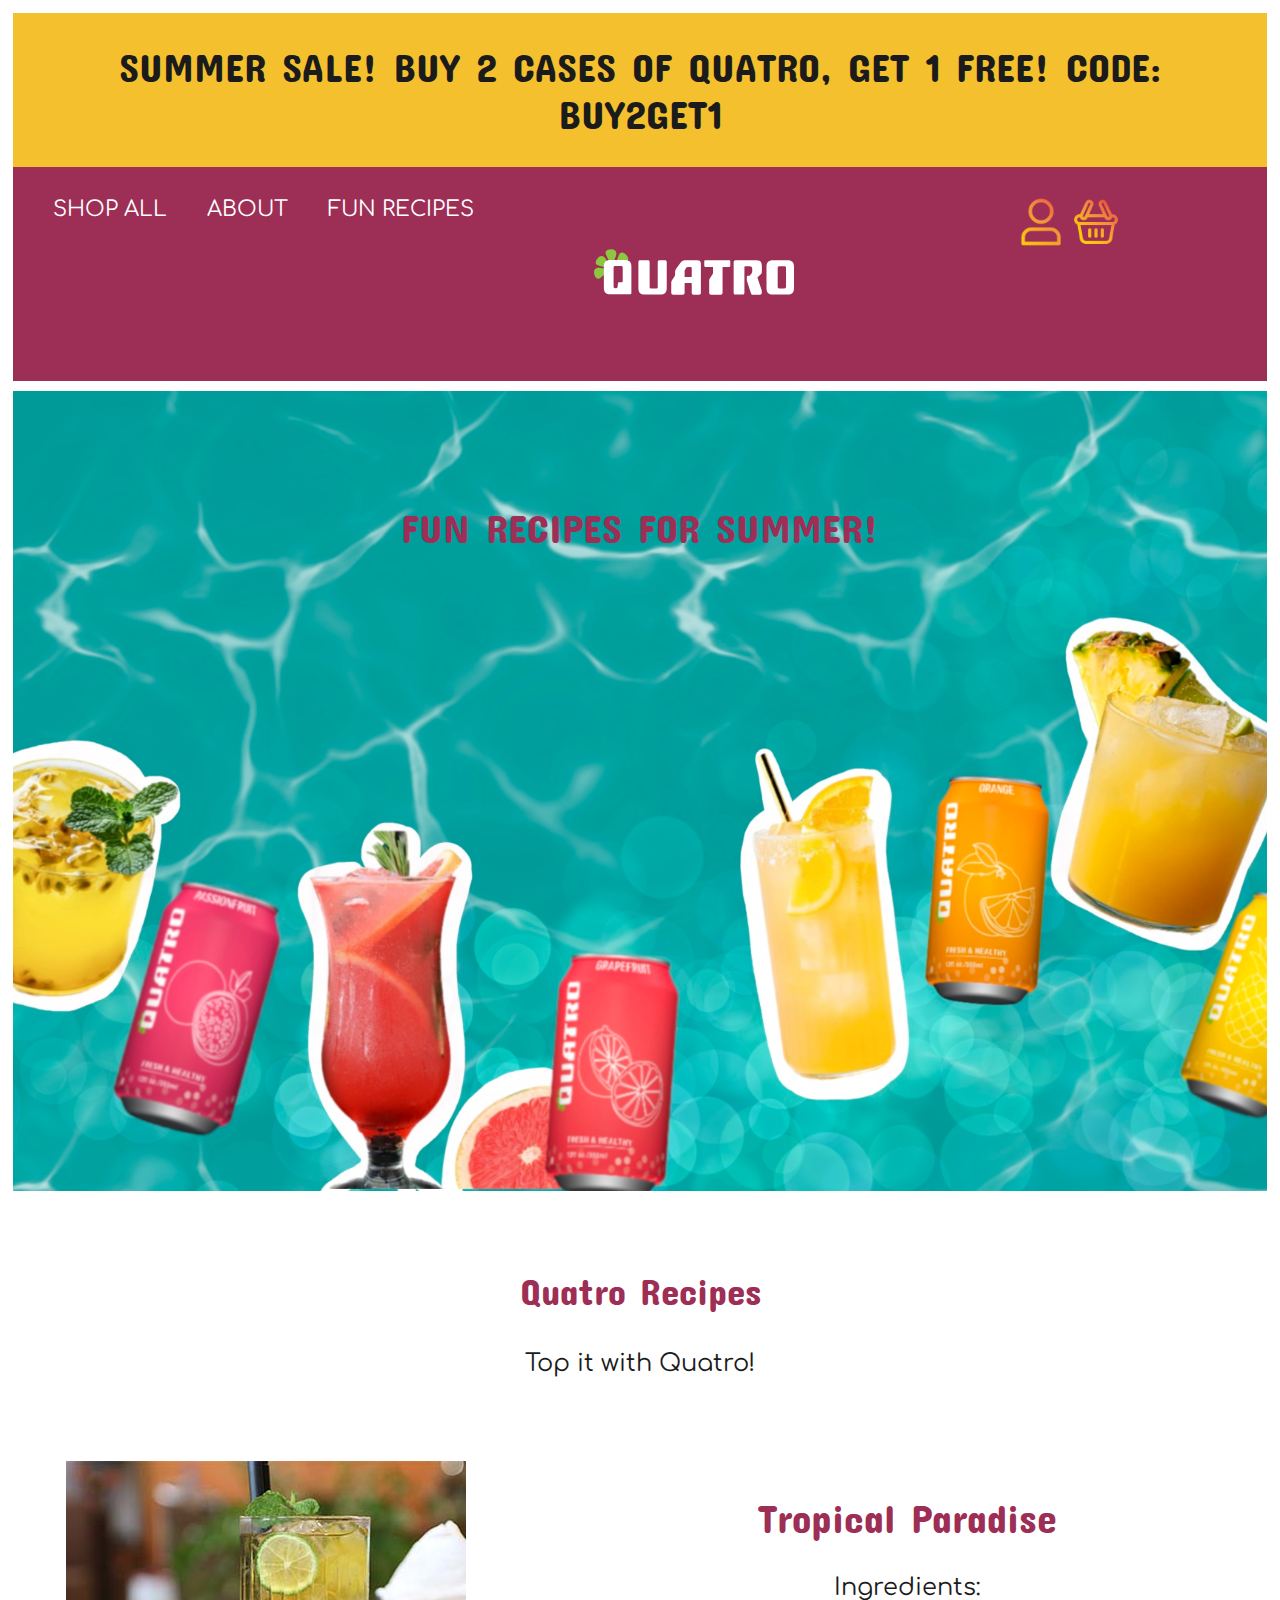
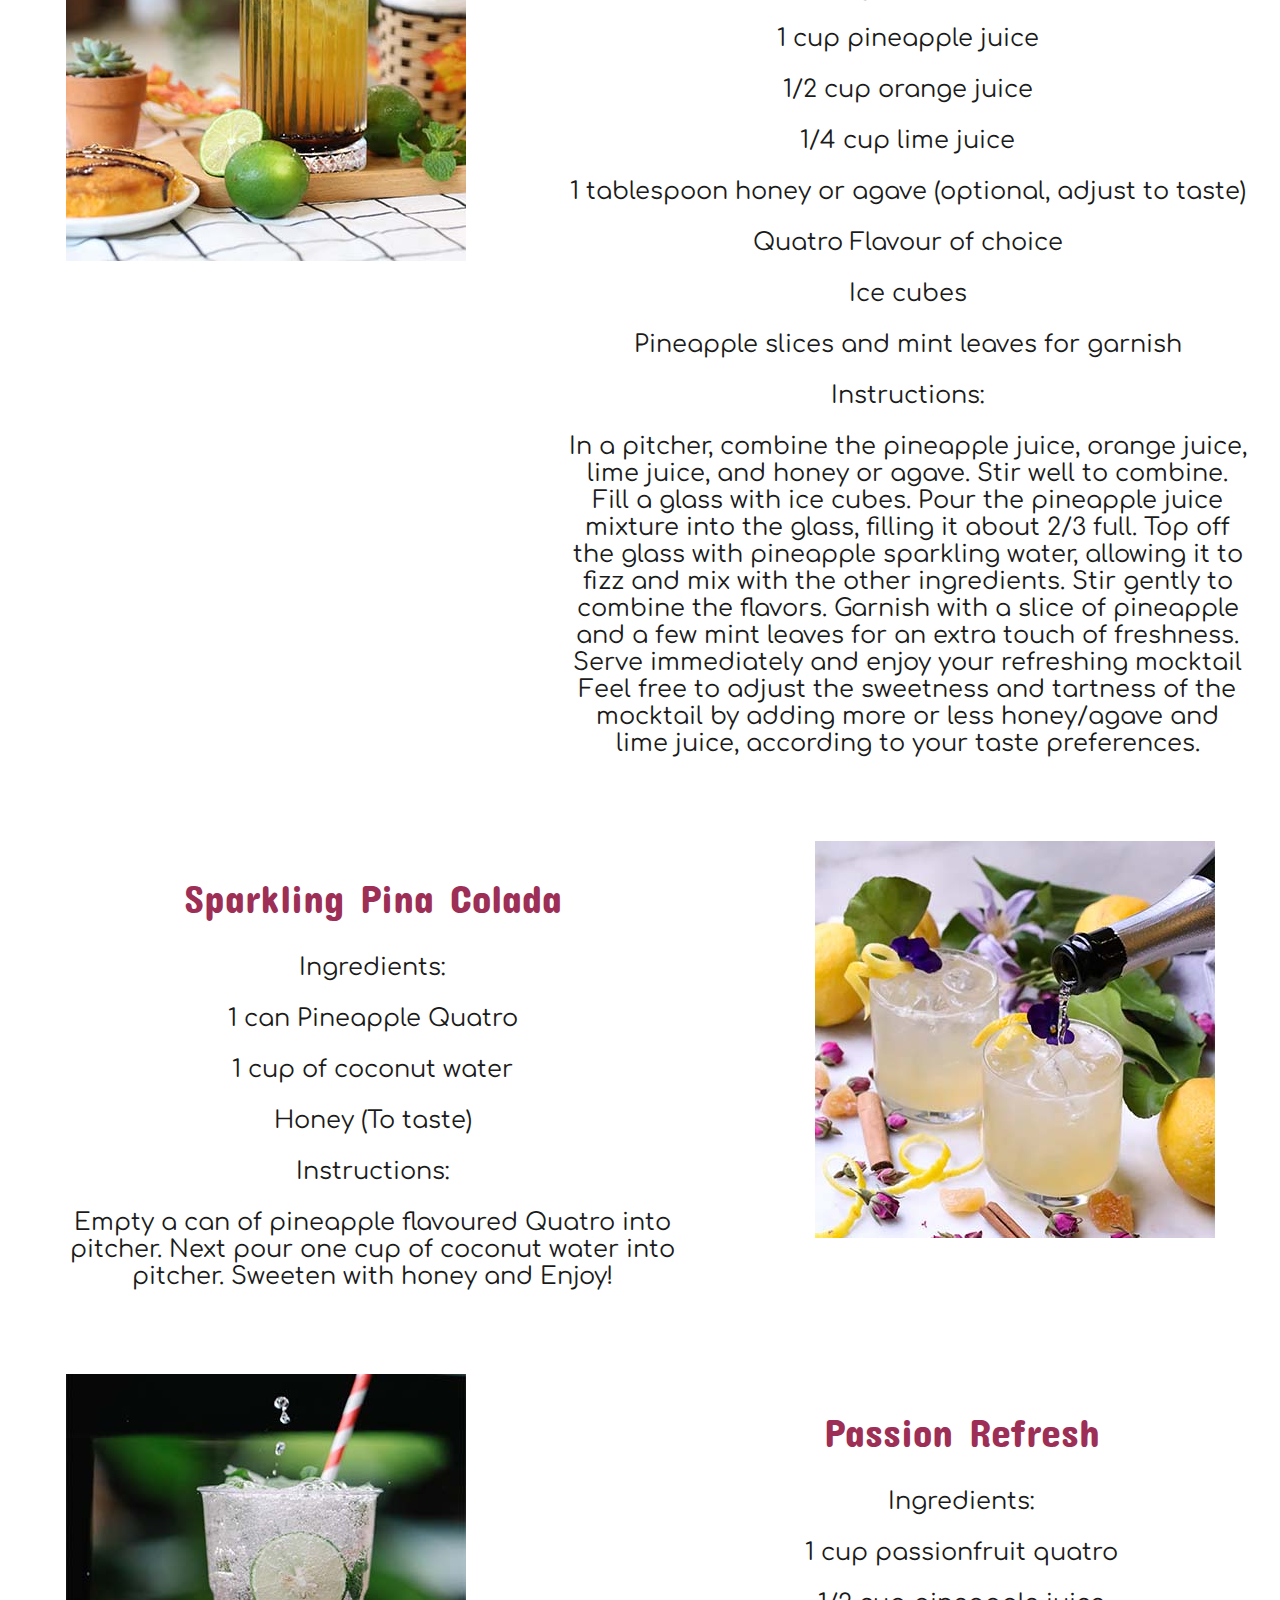
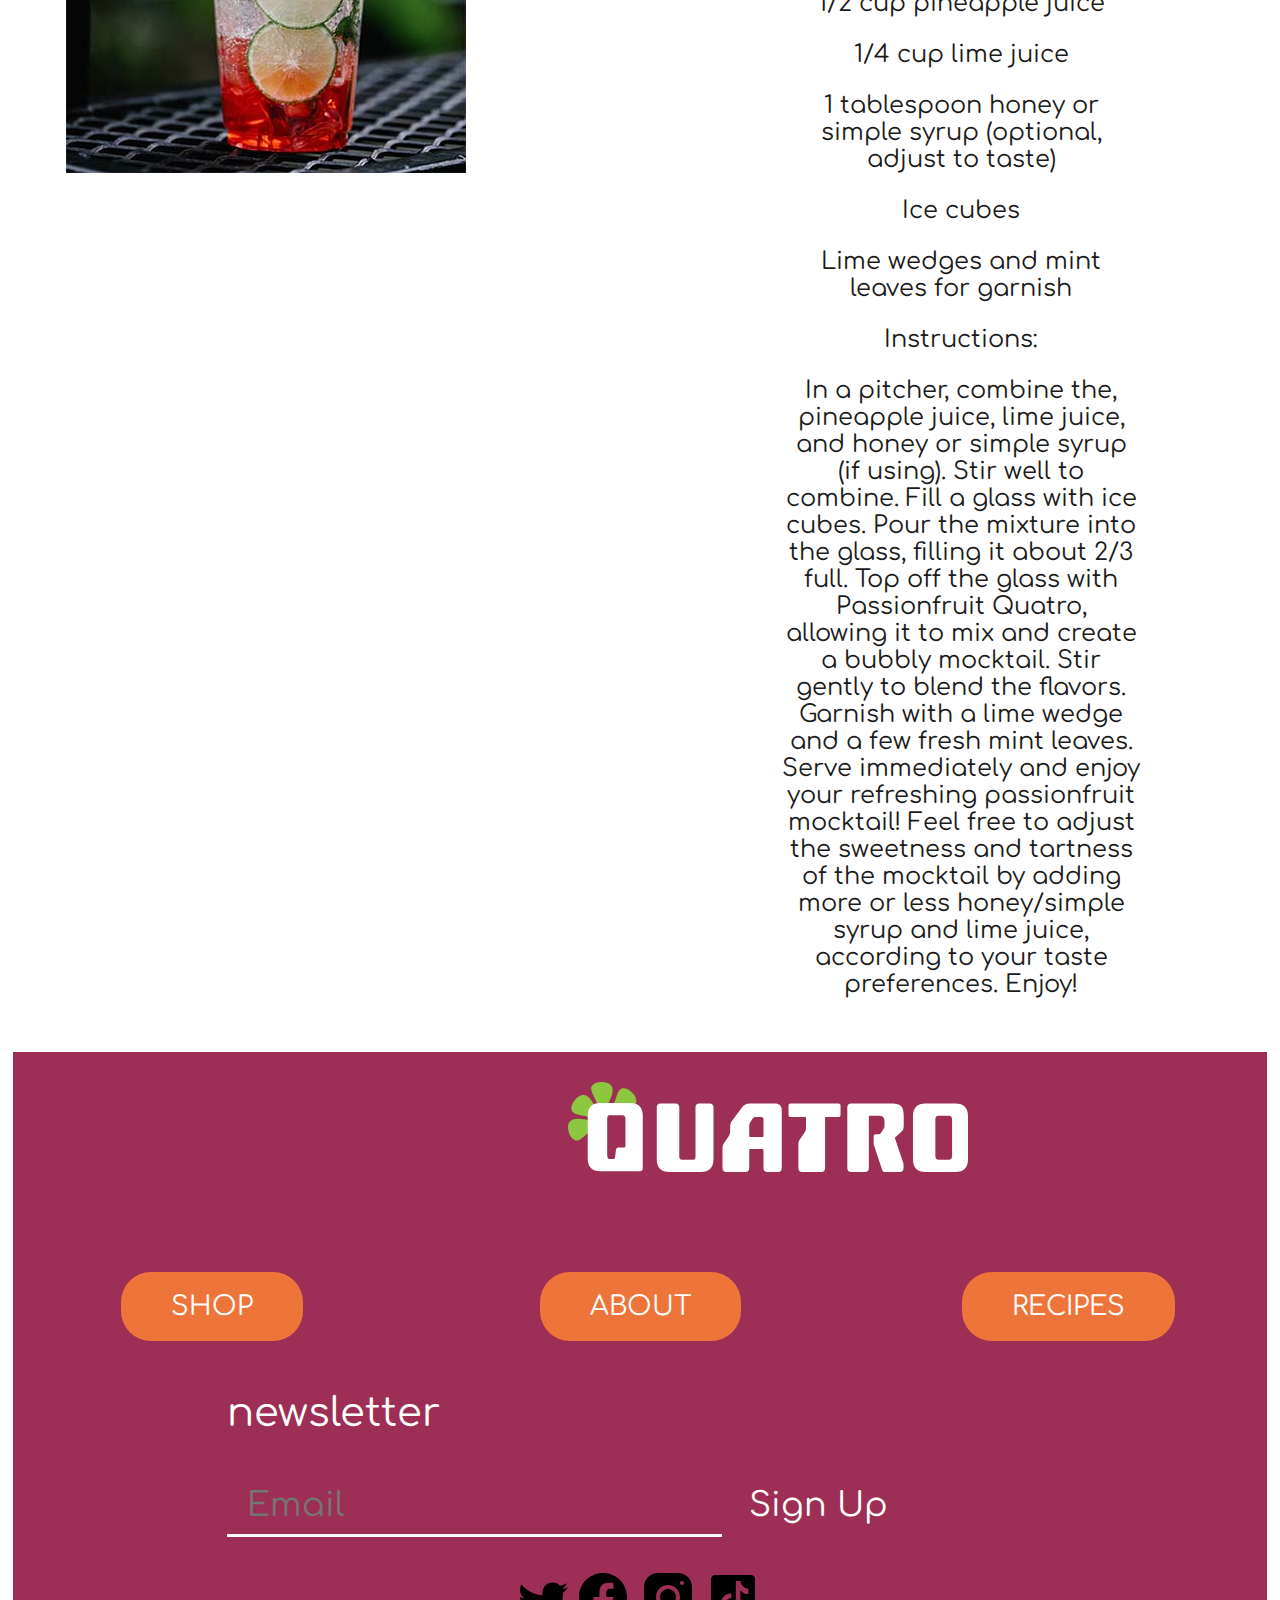
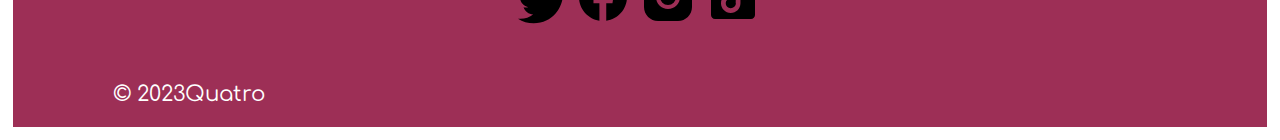
<file: recipes.html>
<!DOCTYPE html>
<html lang="en">
    <head>
        <meta charset="UTF-8">
        <meta name="Viewport" content="width=device-width">
        <title>Quatro</title>
        <link rel="preconnect" href="https://fonts.googleapis.com">
        <link rel="preconnect" href="https://fonts.gstatic.com" crossorigin>
        <link href="https://fonts.googleapis.com/css2?family=Comfortaa:wght@300;400;500;600&family=Concert+One&display=swap" rel="stylesheet">
        <link href="css/main.css" rel="stylesheet">
        <link href="css/grid.css" rel="stylesheet">
    </head>
     <body>
        <h1 class="hidden">Quatro Template</h1>
        <section id="promotion">
            <div class="grid-con">
                <h2 class="col-span-4 m-col-span-12 l-col-span-12 xl-col-span-12 box">
                  SUMMER SALE! BUY 2 CASES OF QUATRO, GET 1 FREE! CODE: BUY2GET1
                </h2>  
              </div>
        </section>


        <header>
          <div class="grid-con">
              <div class="mobile m-col-span-1 box">
                  <nav>
                      <div id="menuToggle">
                        <input type="checkbox" />
                   
                        <span></span>
                        <span></span>
                        <span></span>
                        
                        <ul class="mobile col-span-4 box" id="menu-mobile">
                         <li><a href="index.html">Home</a></li>
                         <li><a href="shop.html">Shop</a></li>
                         <li><a href="about.html">About Us</a></li>
                         <li><a href="recipes.html" target="_blank">Contact</a></li>
                        </ul>
                      </div>
                    </nav>
                    </div>
                  <div class="tablet m-col-span-3 box hamburger-icon ">
                      <nav>
                          <div id="menuToggle">
                            <input type="checkbox"/>
                       
                            <span></span>
                            <span></span>
                            <span></span>
                            
                            <ul class="tablet l-col-span-12 box" id="menu-tablet">
                              <li><a href="index.html">Home</a></li>
                              <li><a href="shop.html">Shop</a></li>
                              <li><a href="about.html">About Us</a></li>
                              <li><a href="recipes.html" target="_blank">Contact</a></li>
                            </ul>
                          </div>
                        </nav>
                        </div>
                        <nav class= "desktop l-col-span-5 box" >
                          <ul>
                              <li><a href="shop.html">SHOP ALL</a></li>
                              <li><a href="about.html">ABOUT</a></li>
                              <li><a href="recipes.html">FUN RECIPES</a></li>
                          </ul>
                          </nav>
                        <nav class="xldesktop xl-col-span-5 box">
                      <ul>
                          <li><a href="shop.html">SHOP ALL</a></li>
                          <li><a href="about.html">ABOUT</a></li>
                          <li><a href="recipes.html">FUN RECIPES</a></li>
                      </ul>
                  </nav>
            <div class="col-start-2 col-span-2 m-col-span-3 l-col-start-6 l-col-span-3 xl-col-start-5 xl-col-span-3 box">
              <a href="index.html"><img class="logo" src="/img/logo-original.svg" alt="Logo"></a>
            </div>
            <div class="col-start-4 col-span-2 m-col-start-9 m-col-span-3 l-col-start-10 l-col-span-2 xl-col-start-10 xl-col-span-2 box">
              <a href="#"><img src="/img/user.png" alt="Login" ></a>
              <a href="#"><img src="/img/shopping-basket.png" alt="Cart"></a>
            </div>
          </div>
          </header>
         <div class="grid-con">
          <div class="mobile col-span-4 box recipe-hero-mobile">
              <h2 class="about-hero-text">
                FUN RECIPES FOR SUMMER</h2>
          </div>
          <div class="tablet m-col-span-12 box recipe-hero">
              <h2 class="about-hero-text">
                FUN RECIPES FOR SUMMER</h2>
          </div>
        <div class="desktop l-col-span-12 box recipe-hero">
          <h2 class="about-hero-text">
            FUN RECIPES FOR SUMMER!</h2>
      </div>
      <div class="xldesktop xl-col-span-12 box recipe-hero">
          <h2 class="about-hero-text">
            FUN RECIPES FOR SUMMER</h2>
      </div>
      </div>
      <div class="grid-con">
      <div class="col-span-4 m-col-span-12 l-col-span-12 xl-col-span-12 box">
        <h3>Quatro Recipes</h3>
       <p>Top it with Quatro!</p>
      
      </div>
      </div>
      <!--mobile mode-->
  <section class="grid-con">
    <div class="mobile col-span-4 box">
        <img src="/img/recipe1.jpg" alt="Tropical Paradise">
    </div>
     <div class="mobile col-span-4 box">
      <div class="mobile-text-align">
        <h2>Tropical Paradise</h2>
        <p>Ingredients:</p>

          <p>1 cup pineapple juice</p>
          <p>1/2 cup orange juice</p>
          <p>1/4 cup lime juice</p>
          <p>1 tablespoon honey or agave (optional, adjust to taste)
         <p>Quatro Flavour of choice</p>     
         <p> Ice cubes</p>
          <p>Pineapple slices and mint leaves for garnish</p>
          <p>Instructions:</p>
          
          <p>In a pitcher, combine the pineapple juice, orange juice, lime juice, and honey or agave. Stir well to combine.
          Fill a glass with ice cubes.
          Pour the pineapple juice mixture into the glass, filling it about 2/3 full.
          Top off the glass with pineapple sparkling water, allowing it to fizz and mix with the other ingredients.
          Stir gently to combine the flavors.
          Garnish with a slice of pineapple and a few mint leaves for an extra touch of freshness.
          Serve immediately and enjoy your refreshing mocktail
          Feel free to adjust the sweetness and tartness of the mocktail by adding more or less honey/agave and lime juice, according to your taste preferences.
          </p>
    </div>
    </div>
    <div class="mobile col-span-4 box">
        <img src="/img/recipe2.jpg" alt="Sparkling Pina Colada">
        <div class="mobile-text-align">
        <h2>Sparkling Pina Colada</h2>
        <p>Ingredients:</p>

        <p>1 can Pineapple Quatro</p>
        <p>1 cup of coconut water</p>
        <p>Honey (To taste)</p>
        <p>Instructions:</p>
        <p> Empty a can of pineapple flavoured Quatro into pitcher. Next pour one cup of coconut water into pitcher. Sweeten with honey and Enjoy!</p>   
    </div>
    </div>
    <div class="mobile col-span-4 box">
      <img src="img/recipe3.jpg" alt="Passion Refresh">
    </div>
      <div class="mobile col-span-4 box">
        <div class="mobile-text-align">
      <h2>Passion Refresh</h2>
      <p>Ingredients:</p>

        <p>1 cup passionfruit quatro</p>
        <p>1/2 cup pineapple juice</p>
        <p>1/4 cup lime juice</p>
        <p>1 tablespoon honey or simple syrup (optional, adjust to taste)
       <p>Ice cubes</p>     
        <p>Lime wedges and mint leaves for garnish</p>
        <p>Instructions:</p>
        
        <p>In a pitcher, combine the, pineapple juice, lime juice, and honey or simple syrup (if using). Stir well to combine.
          Fill a glass with ice cubes.
          Pour the mixture into the glass, filling it about 2/3 full.
          Top off the glass with Passionfruit Quatro, allowing it to mix and create a bubbly mocktail.
          Stir gently to blend the flavors.
          Garnish with a lime wedge and a few fresh mint leaves.
          Serve immediately and enjoy your refreshing passionfruit mocktail!
          Feel free to adjust the sweetness and tartness of the mocktail by adding more or less honey/simple syrup and lime juice, according to your taste preferences. Enjoy!
        </p>
      </div>
    </div>
</section>
<!---Tablet mode-->
<section class="grid-con">
  <div class="tablet m-col-span-12 box">
      <img src="/img/recipe1.jpg" alt="Tropical Paradise">
  </div>
   <div class="tablet m-col-span-12 box">
      <h2>Tropical Paradise</h2>
      <p>Ingredients:</p>

        <p>1 cup pineapple juice</p>
        <p>1/2 cup orange juice</p>
        <p>1/4 cup lime juice</p>
        <p>1 tablespoon honey or agave (optional, adjust to taste)
       <p>Quatro Flavour of choice</p>     
       <p> Ice cubes</p>
        <p>Pineapple slices and mint leaves for garnish</p>
        <p>Instructions:</p>
        
        <p>In a pitcher, combine the pineapple juice, orange juice, lime juice, and honey or agave. Stir well to combine.
        Fill a glass with ice cubes.
        Pour the pineapple juice mixture into the glass, filling it about 2/3 full.
        Top off the glass with pineapple sparkling water, allowing it to fizz and mix with the other ingredients.
        Stir gently to combine the flavors.
        Garnish with a slice of pineapple and a few mint leaves for an extra touch of freshness.
        Serve immediately and enjoy your refreshing mocktail
        Feel free to adjust the sweetness and tartness of the mocktail by adding more or less honey/agave and lime juice, according to your taste preferences.
        </p>
  </div>
  <div class="tablet m-col-span-12 box">
    <img src="/img/recipe2.jpg" alt="Sparkling Pina Colada">
      <h2>Sparkling Pina Colada</h2>
      <p>Ingredients:</p>

      <p>1 can Pineapple Quatro</p>
      <p>1 cup of coconut water</p>
      <p>Honey (To taste)</p>
      <p>Instructions:</p>
      <p> Empty a can of pineapple flavoured Quatro into pitcher. Next pour one cup of coconut water into pitcher. Sweeten with honey and Enjoy!</p>    
  </div>
  <div class="tablet m-col-span-12 box">
    <img src="img/recipe3.jpg" alt="Passion Refresh">
  </div>
    <div class="tablet m-col-span-12 box">
    <h2>Passion Refresh</h2>
    <p>Ingredients:</p>

      <p>1 cup passionfruit quatro</p>
      <p>1/2 cup pineapple juice</p>
      <p>1/4 cup lime juice</p>
      <p>1 tablespoon honey or simple syrup (optional, adjust to taste)
     <p>Ice cubes</p>     
      <p>Lime wedges and mint leaves for garnish</p>
      <p>Instructions:</p>
      
      <p>In a pitcher, combine the, pineapple juice, lime juice, and honey or simple syrup (if using). Stir well to combine.
        Fill a glass with ice cubes.
        Pour the mixture into the glass, filling it about 2/3 full.
        Top off the glass with Passionfruit Quatro, allowing it to mix and create a bubbly mocktail.
        Stir gently to blend the flavors.
        Garnish with a lime wedge and a few fresh mint leaves.
        Serve immediately and enjoy your refreshing passionfruit mocktail!
        Feel free to adjust the sweetness and tartness of the mocktail by adding more or less honey/simple syrup and lime juice, according to your taste preferences. Enjoy!
      </p>
    </div>
</section>
<!--Desktop-->
<section class="grid-con">
  <div class=" desktop l-col-span-5 box">
      <img src="/img/recipe1.jpg" alt="Tropical Paradise">
  </div>
   <div class="desktop l-col-start 6 l-col-span-7 box">
      <h2>Tropical Paradise</h2>
      <p>Ingredients:</p>

        <p>1 cup pineapple juice</p>
        <p>1/2 cup orange juice</p>
        <p>1/4 cup lime juice</p>
        <p>1 tablespoon honey or agave (optional, adjust to taste)
       <p>Quatro Flavour of choice</p>     
       <p> Ice cubes</p>
        <p>Pineapple slices and mint leaves for garnish</p>
        <p>Instructions:</p>
        
        <p>In a pitcher, combine the pineapple juice, orange juice, lime juice, and honey or agave. Stir well to combine.
        Fill a glass with ice cubes.
        Pour the pineapple juice mixture into the glass, filling it about 2/3 full.
        Top off the glass with pineapple sparkling water, allowing it to fizz and mix with the other ingredients.
        Stir gently to combine the flavors.
        Garnish with a slice of pineapple and a few mint leaves for an extra touch of freshness.
        Serve immediately and enjoy your refreshing mocktail
        Feel free to adjust the sweetness and tartness of the mocktail by adding more or less honey/agave and lime juice, according to your taste preferences.
        </p>
  </div>
  <div class="desktop l-col-span-7 box">
      <h2>Sparkling Pina Colada</h2>
      <p>Ingredients:</p>

      <p>1 can Pineapple Quatro</p>
      <p>1 cup of coconut water</p>
      <p>Honey (To taste)</p>
      <p>Instructions:</p>
      <p> Empty a can of pineapple flavoured Quatro into pitcher. Next pour one cup of coconut water into pitcher. Sweeten with honey and Enjoy!</p>    
  </div>
  <div class=" desktop l-col-start-8 l-col-span-5 box">
      <img src="/img/recipe2.jpg" alt="Sparkling Pina Colada">
  </div>
  <div class="desktop l-col-span-5 box">
    <img src="img/recipe3.jpg" alt="Passion Refresh">
  </div>
    <div class=" desktop l-col-start-8 l-col-span-4 box">
    <h2>Passion Refresh</h2>
    <p>Ingredients:</p>

      <p>1 cup passionfruit quatro</p>
      <p>1/2 cup pineapple juice</p>
      <p>1/4 cup lime juice</p>
      <p>1 tablespoon honey or simple syrup (optional, adjust to taste)
     <p>Ice cubes</p>     
      <p>Lime wedges and mint leaves for garnish</p>
      <p>Instructions:</p>
      
      <p>In a pitcher, combine the, pineapple juice, lime juice, and honey or simple syrup (if using). Stir well to combine.
        Fill a glass with ice cubes.
        Pour the mixture into the glass, filling it about 2/3 full.
        Top off the glass with Passionfruit Quatro, allowing it to mix and create a bubbly mocktail.
        Stir gently to blend the flavors.
        Garnish with a lime wedge and a few fresh mint leaves.
        Serve immediately and enjoy your refreshing passionfruit mocktail!
        Feel free to adjust the sweetness and tartness of the mocktail by adding more or less honey/simple syrup and lime juice, according to your taste preferences. Enjoy!
      </p>
    </div>
</section>
<!--xlDesktop-->
<section class="grid-con">
  <div class=" xldesktop xl-col-span-5 box">
      <img src="/img/recipe1.jpg" alt="Tropical Paradise">
  </div>
   <div class="xldesktop xl-col-start 6 xl-col-span-7 box">
      <h2>Tropical Paradise</h2>
      <p>Ingredients:</p>

        <p>1 cup pineapple juice</p>
        <p>1/2 cup orange juice</p>
        <p>1/4 cup lime juice</p>
        <p>1 tablespoon honey or agave (optional, adjust to taste)
       <p>Quatro Flavour of choice</p>     
       <p> Ice cubes</p>
        <p>Pineapple slices and mint leaves for garnish</p>
        <p>Instructions:</p>
        
        <p>In a pitcher, combine the pineapple juice, orange juice, lime juice, and honey or agave. Stir well to combine.
        Fill a glass with ice cubes.
        Pour the pineapple juice mixture into the glass, filling it about 2/3 full.
        Top off the glass with pineapple sparkling water, allowing it to fizz and mix with the other ingredients.
        Stir gently to combine the flavors.
        Garnish with a slice of pineapple and a few mint leaves for an extra touch of freshness.
        Serve immediately and enjoy your refreshing mocktail
        Feel free to adjust the sweetness and tartness of the mocktail by adding more or less honey/agave and lime juice, according to your taste preferences.
        </p>
  </div>
  <div class="xldesktop xl-col-span-7 box">
      <h2>Sparkling Pina Colada</h2>
      <p>Ingredients:</p>

      <p>1 can Pineapple Quatro</p>
      <p>1 cup of coconut water</p>
      <p>Honey (To taste)</p>
      <p>Instructions:</p>
      <p> Empty a can of pineapple flavoured Quatro into pitcher. Next pour one cup of coconut water into pitcher. Sweeten with honey and Enjoy!</p>     
  </div>
  <div class="xldesktop xl-col-start-8 xl-col-span-5 box">
      <img src="/img/recipe2.jpg" alt="Sparkling pina colada">
  </div>
  <div class="xldesktop xl-col-span-5 box">
    <img src="img/recipe3.jpg" alt="Passion Refresh">
  </div>
    <div class="xldesktop xl-col-start-8 xl-col-span-4 box">
    <h2>Passion Refresh</h2>
    <p>Ingredients:</p>

      <p>1 cup passionfruit quatro</p>
      <p>1/2 cup pineapple juice</p>
      <p>1/4 cup lime juice</p>
      <p>1 tablespoon honey or simple syrup (optional, adjust to taste)
     <p>Ice cubes</p>     
      <p>Lime wedges and mint leaves for garnish</p>
      <p>Instructions:</p>
      
      <p>In a pitcher, combine the, pineapple juice, lime juice, and honey or simple syrup (if using). Stir well to combine.
        Fill a glass with ice cubes.
        Pour the mixture into the glass, filling it about 2/3 full.
        Top off the glass with Passionfruit Quatro, allowing it to mix and create a bubbly mocktail.
        Stir gently to blend the flavors.
        Garnish with a lime wedge and a few fresh mint leaves.
        Serve immediately and enjoy your refreshing passionfruit mocktail!
        Feel free to adjust the sweetness and tartness of the mocktail by adding more or less honey/simple syrup and lime juice, according to your taste preferences. Enjoy!
      </p>
    </div>
  </section>
<section class="grid-con newsletter">
  <div class="tablet m-col-span-12 box">
      <h3>Join our mailing list! </h3>
      <p>Enter your email to be the first to know about anything Quatro</p>
  <div class="tablet m-col-span-8 box">
      <form class="form-inline" action="/action_page.php">
          <label for="email"></label>
          <input type="email" id="email" placeholder="Email" name="email">
          <div class="tablet m-col-start-9 m-col-span-3 box">
          <button type="submit">Submit</button> 
      </div>
      </form>
      </div>
      </div>
</section>
<footer class="spacer">
  <div class="grid-con">
    <div class="col-start-2 col-span-2 m-col-start-5 m-col-span-7 l-col-start-6 l-col-span-6 xl-col-start-6 xl-col-span-6 box">
          <div class="logo">
        <img src="/img/logo-original.svg" alt="quatro logo">
      </div>
      </div>
      <div class="col-start-2 col-span-1 m-col-start-9 m-col-span-4 l-col-start-1 l-col-span-4 xl-col-start-1 xl-col-span-4 footernav box"><a href="shop.html">SHOP</a></div>
      <div class="col-start-2 col-span-1 m-col-start-9 m-col-span-4 l-col-start-5 l-col-span-4 xl-col-start-5 xl-col-span-4 footernav  box"><a href="about.html">ABOUT</a></div>
      <div class="col-start-2 col-span-1 m-col-start-9 m-col-span-4 l-col-start-9 l-col-span-4 xl-col-start-9 xl-col-span-4 footernav box"><a href="recipes.html">RECIPES</a></div>
      <div class="col-span-4 m-col-span-9 m-col-start-2 l-col-span-10 l-col-start-3 xl-col-span-10 xl-col-start-3">
          <p>newsletter</p>
      <form class="form-inline" action="/action_page.php">
          <label for="email"></label>
          <input type="email" id="email" placeholder="Email" name="email">
          <button type="submit">Sign Up </button>
      </form>
  </div>
      <div class="col-span-4 box m-col-span-12 l-col-span-12 xl-col-span-12 box">
          <div class="social-media-icons">
          <img src="/img/icons8-twitter-50.svg" alt="twitter">
          <img src="/img/icons8-facebook-60.svg" alt="facebook">
          <img src="/img/icons8-instagram-60.svg" alt="instagram">
          <img src="/img/icons8-tiktok-60.svg" alt="tiktok">
      </div>
      </div>
   <div class="col-span-2 m-col-span-4 l-col-span-4 xl-col-span-4">
  <p id="copyright"> &copy; 2023Quatro </p> 
  </div>
  </div>
  </footer>
  </body>
      </html>
</file>
<file: css/main.css>
.hidden{
   display:none;
}

/*general styles*/
header .grid-con {
  background-color: #9D2F56;
}
body, button, a, input{
   font-family: 'Comfortaa', sans-serif;
   font-weight: 400;
   
 }

 img, embed, object, video, picture{
    max-width:100%;

 }
 nav {
  display: inline-block;
  background-color: #C4D682;
 }

  h1, h2, h3, h4, h5{
   font-family: 'Concert One', sans-serif;
   font-weight: 400;
   color:#9D2F56;
 }
 h1{
  font-size: 32pt;
 }
 h2{
  font-size: 30pt;

 }
 h3{ 
  font-size: 28pt;
 }
 h4{
  font-size: 26pt;

 }
 h5{
  font-size:24pt;
 }
 p{
  font-size: 18pt;
 }
 a {
    text-decoration: none;
   font-family: 'Comfortaa', sans-serif;
    transition:all .5s ease-in-out;
    font-size: 14pt;

 }
 input,textarea{
    display: block;
    margin:0px;
    padding:0px;
 }



/*--- promotion ---*/
 #promotion {
  background-color: #F4C02E;
  text-align: center;
  padding: 0px;
}

#promotion p {
  color: black;
  font-weight: bold;
  text-transform: uppercase;
  animation: fade-in 1s ease-in-out;
}

@keyframes fade-in {
  0% {
    opacity: 0;
  }
  100% {
    opacity: 1;
  }
}
 
/*--- promotion end ---*/


/*--- header ---*/

.logo{
  height: 150px;
  width: 400px;


}
header {
  background-color: #9D2F56;
  padding: 0px;
}

header img {
  display: block;
  width: 100%;
  max-width: 200px; /* Adjust the size as needed */
  height: auto;
  cursor: pointer;
}

header a  {
  display: inline-block;
  margin-right: 0px;
  color: white;
  font-size: 16pt;
}

header a:hover img {
  opacity: 0.8;
}
header a img{
display: block; 
width:50px;
height:50px;
}

header button{
  background-color: #9D2F56;
  border:solid #9D2F56;
  }
/*hamburger*/


#menuToggle
{
  display: block;
  position: relative;
  top: 50px;
  left: 50px;
  
  z-index: 1;
  
  -webkit-user-select: none;
  user-select: none;
}

#menuToggle a
{
  text-decoration: none;
  color: white;
  
  transition: color 0.3s ease;
}

#menuToggle a:hover
{
  opacity: 0.7;
}


#menuToggle input
  {
  display: block;
  width: 40px;
  height: 32px;
  position: absolute;
  top: -7px;
  left: -5px;
  
  cursor: pointer;
  
  opacity: 0; /* hide this */
  z-index: 2; /* and place it over the hamburger */
  
  -webkit-touch-callout: none;
}

/* makes the lines*/
#menuToggle span
{
  display: block;
  width: 40px;
  height: 7px;
  margin-bottom: 5px;
  position: relative;
  
  background: white;
  border-radius: 1px;
  
  z-index: 1;
  
  transform-origin: 2px 0px;
  
  transition: transform 0.5s cubic-bezier(0.77,0.2,0.05,1.0),
              background 0.5s cubic-bezier(0.77,0.2,0.05,1.0),
              opacity 0.55s ease;
}

#menuToggle span:first-child
{
  transform-origin: 0% 0%;
}

#menuToggle span:nth-last-child(2)
{
  transform-origin: 0% 100%;
}

/* 
 * Transform all the lines of hamburger
 * into an x.
 */
#menuToggle input:checked ~ span
{
  opacity: 1;
  transform: rotate(45deg) translate(-2px, -1px);
  background: white;
}

/*to hide the middle line.*/
#menuToggle input:checked ~ span:nth-last-child(3)
{
  opacity: 0;
  transform: rotate(0deg) scale(0.2, 0.2);
}

/*
 * last line in other direction
 */
#menuToggle input:checked ~ span:nth-last-child(2)
{
  transform: rotate(-45deg) translate(0, -1px);
}

/*
 * Make this absolute positioned
 * at the top left of the screen
 */
#menu-tablet{
  display: block;
  position:absolute;
  min-width:768px;
 max-width:1155px;
 height:800px;
  margin: -100px 0 0px -50px;
  padding-left: 50px;
  padding-bottom: 50px;
  padding-right: 50px;
  padding-top: 125px;
  background: #F89B3E;
  list-style-type: none;
  -webkit-font-smoothing: antialiased;
  /* to stop flickering of text */
  
  transform-origin: 0% 0%;
  transform: translate(-100%, 0);
  
  transition: transform 0.5s cubic-bezier(0.77,0.2,0.05,1.0);
}

#menu-mobile{
  display: block;
  position:absolute;
  width:475px;
  height: 800px;
   margin: -100px 0 0 -50px;
   padding: 50px;
   padding-top: 125px;
   background: #F89B3E;
   list-style-type: none;
   -webkit-font-smoothing: antialiased;
   /* to stop flickering of text */
   
   transform-origin: 0% 0%;
   transform: translate(-100%, 0);
   
   transition: transform 0.5s cubic-bezier(0.77,0.2,0.05,1.0);
 }




#menu-tablet li a
{
  padding: 25px 400px;
  font-size: 24px;
}
#menu-mobile li a
{
  padding: 15px 120px;
  font-size: 24px;
}


/*
 * And let's slide it in from the left
 */
#menuToggle input:checked ~ ul{
  transform: none;
}
/*end of burger*/
nav{
  display:block;
  padding: 0px;
  background-color: #9D2F56;

}
ul{
  list-style-type: none;
  margin:0;
  padding: 0;


}
nav li a{
  font-size: 16pt;
display: block;
text-align: center;
text-decoration: none;
transition: 0.2s;


}
 
nav a:hover{
  opacity: 0.7;
}
li{
  padding-left: 20px;
  padding-right: 20px;
float:left
}
/*--- header end ---*/



/*---hero section--- */
.hero {
  background-image: url("../img/hero-home-desktop.jpg");
  background-size: cover;
  background-position: center;
  height:823px;
  margin-top:0px;
}
.col-span-4 .hero {
  background-image: url("../img/header-img.jpg");
  background-size: cover;
  background-position: center;
  height:310px;
}

.hero-content {
  color: black; 
  padding-top: 100px;
}

.button {
  display: inline-block;
  background-color: #F79028; 
  color: #ffffff; 
  padding: 10px 20px;
  text-decoration: none;
  border-radius:20px;
}


/*---hero section end--- */



.branding-promises {
  background-color: #8DC63F; 
  padding: 0px;
  justify-content: space-around;
}

#banner{
  color: white;
  justify-content: space-around;
  text-align: justify;
  display: flex;
  
}
#banner  ul li {
 display:block;
 list-style:none;
 padding-right: 20px;
 padding-left: 20px;
 color: white;
 text-align: center;
 justify-content: space-around;
}

  /*about*/

.about {
  padding: 20px;
}

.about-content-desktop {
  display:block;
  
  
}

.about-image img {
  display: inline-block;
 width:600px;
 border-color: #FBA327;
 border-width: 20px;
 border-radius: 15%;
 margin-left:15px;


}

.about-icons {
  display: flex;
  justify-content:space-between;
  margin-top: 20px;
  color: #9D2F56;
  
}

.about-icon {
  width: 60px;
  height: 60px; }

.learn-more{
  text-decoration: underline;
  font-size: 16pt;
  color: #9D2F56;
  font-weight: 600;
}

/*product images*/
.productimage-1 {
  background-size: cover;
  background-position: center;
  background-color: #F4C02E;

}
/*Carousel*/
#game-boards {
    text-align: center;
    display: flex;
    flex-direction: row;
    max-width: 900px;
    margin: 0 auto;
  }

.puzzle-pieces, .puzzle-board {
	margin-top: 40px;
	height: 400px;
	border: medium solid #333;
	background-color: #000;
	color: inherit;
	overflow: hidden;
}

.puzzle-pieces {
	width: 300px;
	margin-right: 20px;
	display: flex;
	flex-direction: column;
}

.puzzle-board { 
	width:650px; 
	background-image: url('/img/quatroCan0.png');
  background-repeat: no-repeat;
	display: flex;
	flex-wrap: wrap;
	margin-bottom: 65px;
  height: 800px;

}
#buttonHolder {
	margin: 0px auto;
	text-align:center;
}

#buttonHolder img {
	margin-left: 5px;
	margin-right: 5px;
	border-radius: 20px;
	border: thin solid #333;
	cursor: pointer;
  height: 50px;
  width:50px;
  display: inline-block;
}

#buttonHolder img:hover {
	opacity:.5;
}
/*video*/


/* review*/
.review{
  background-color: #EB6763;
  color: #fff;
  font-size: 26pt;
  border-radius: 20px;
  padding-top:100px;
  padding-bottom: 100px;
  padding-left: 100px;

}
.review p{
font-size: 30pt;
text-align: left;
}
.review img{
  width:400px;
  display: block;
  padding-bottom: 40px;
}
div .shop-button{
width:250px;
text-decoration: none;
color: #EB6763;

}
.review .shop-button{
  background-color: white;
  color:#F5C569;
  border-color: transparent;
  font-size: 30pt;
  display: block;
  padding-top:20px;
  padding-bottom:20px;
  border-radius: 50px;
  padding-left:15px;
  padding-right:15px;
  text-decoration: none;
  cursor: pointer;
}
.review .shop-button a{
text-decoration: none;
color: #EB6763;
}
#reviewer p{
  color: white;
  font-size: 16pt;
  text-align: center;

  
}

/*cans*/
/*.can-1 {
background-size: cover;
background-position: center;
background-color:#9D2F56;
}

.can-2 {
  background-size: cover;
  background-position: center;
  background-color: #F47723 ; 
  padding-top: 45px;
  }
  
.can-3 {
  background-size: cover;
  background-position: center;
  background-color: #EB6763; 
  padding-top:50px;
  
  }*/  
 
  
/*recipes*/
.title {
  padding-top: 10px;
  
}

.recipe-1{
  background-size: cover;
  background-position: center;
  background-color: #FFF07B; 
  }
  .recipe-1:hover{
    color:#FFBE7C;
  }
  .recipe-2{
     background-size: cover;
     background-position: center;
     background-color: #FFF07B; 
     }
     .recipe-2:hover{
      color:#FFBE7C

    }

  .recipe-3{
     background-size: cover;
     background-position: center;
     background-color: #FFF07B;

        }

        .recipe-3:hover{
          color:#FFBE7C;
        }

        
/*Newsletter*/
div .newsletter .tablet {
  background-color:#F2A01F;
  
}
.newsletter{
  background-color: #F2A01F;
}
div .newsletter p h3{
  text-align: left;
}
.newsletter .form-inline input {
font-size: 20pt;
border-radius: 30px;
border-color: transparent;
padding-top: 20px;
padding-bottom:20px;
padding-left: 10px;
padding-right: 150px;
display: block;
margin-right:none;
}
.newsletter .form-inline #email{
  background-color:#EE753A;
  font-size: 20pt;


}
.newsletter .form-inline button {
 font-size: 20pt;
border-radius: 30px;
border-color: transparent;
background-color: #F4C02E;
display:block;

}
footer #email {
  display: inline-block;
  padding: 10px 20px;

}

/*footercontent*/
footer{
  background-color:#9D2F56;
  color:white
  }
  footer a{
    text-decoration: none;
    background-color: #EE753A;
    padding-left: 50px;
    padding-right: 50px;
    padding-top:20px;
    padding-bottom: 20px;
    border-color: #EE753A;
    color:white;
    border-radius: 30px;
    font-size: 20pt;
    font-family: 'Comfortaa', sans-serif;
  }
  footer p{
    font-size:30pt;
  }
  
  footer form .form-inline{
    align-items: center;
    padding-top: 50px;
   
  }
  
  footer .form-inline input{
  font-size: 25pt;
  color: white;
  background-color: #9D2F56;
  border-top:transparent;
  border-left: transparent;
  border-right: transparent;
  border-bottom: solid white;
  padding-right:100px;
  }
  footer .form-inline #email{
    background-color: #9D2F56;
  
  }
  footer .form-inline button{
    font-size: 25pt;
    background: transparent;
    border-color: transparent;
    cursor: pointer;
   
  }
  #copyright{
    margin-left: 100px;
    font-size: 16pt;
  }

button{
  display: inline-block;
  background-color: #ff0000; 
  color: #ffffff; 
  padding: 10px 20px;
  text-decoration: none;
}

/*Shop*/
.hero-shop-mobile{
  background-image:url("/img/hero-shop-mobile.jpg");
  background-size:cover;
  background-position: center;
 height: 400px;}

.hero-shop{
background-image:url("/img/hero-shop-desktop.png");
background-size: cover;
background-position: center;  
height: 800px;
background-color: #FFBE7C;
}
.products h3 {
  color:#8DC63F;

}
.products p {
  color:#9D2F56;
  font-family: 'Comfortaa', sans-serif;

}

.cart-cont {
  display: flex;
  align-items: center;
  margin-left: 160px;
  
}

.minus-btn, .plus-btn {
  width: 40px;
  height: 40px;
  font-size: 18px;
  cursor: pointer;
  background-color: #8DC63F;
  border-color: #8DC63F;
  padding-bottom: 10px;
  border-radius: 15%;
  
  

}

.item-count {
  margin: 0 10px;
}

.add-to-cart-btn {
  height: 40px;
  padding: 8px 16px;
  font-size: 16px;
  cursor: pointer;
  background-color: #8DC63F;
  margin-left: 15px;
  border-color: #8DC63F;
  border-radius: 15%;
  
}
/*recipe page*/

.recipe-hero-mobile{ background-image: url("/img/hero-recipes-mobile\ 1.jpg");
  background-size:cover;
  background-position: center;
  height:400px;}

.recipe-hero{  background-image: url("/img/hero-recipes-desktop.jpg");
  background-size:cover;
  background-position: center;
 height: 800px;}

.mobile-text-align{
  text-align: left;
  display: block;
}
 .mobile-text-align h2 p {
  text-align:left;
  display: block;
 }


/*about page*/
.about-hero  {
  background-image: url("/img/hero-aboutus-desktop.jpg");
  background-size:cover;
  background-position: center;
 height: 800px;
 background-color: #FFBE7C;
}

.about-hero-mobile{
  background-image: url("/img/hero-aboutus-mobile-2.jpg");
  background-size:cover;
  background-position: center;
  height:400px;
}

.about-hero-text{
padding-top: 60px;
}

.the-about-images img {
  border-radius: 15%;
  padding-top: 20px;
}


/* carousel */

.carousel {
  display: flex;
  overflow-x: scroll;
  scroll-snap-type: x mandatory;
  margin: auto;
}


.carousel-item {
  flex-shrink: 0;
  width: 100%;
  scroll-snap-align: start;
  display: flex;
}


.carousel-content {
  margin-top: 50px;
  flex: 1;
  padding: 20px;
  color: #ffffff;;
  text-align: left;
}

/* Adjust text styles */
.carousel-title {
  font-size: 36px;
  font-family: 'Concert One', sans-serif;
  margin-bottom: 5px;
  text-align: left;
  color: #ffffff;
}

.carousel-subtitle {
  font-size: 18px;
  text-align: left;
  color: #ffffff;
}

.carousel-paragraph {
  font-size: 20px;
  margin-bottom: 15px;
}

.carousel-button {
  display: inline-block;
  padding: 10px 20px;
  border-radius: 5px;
  text-decoration: none;
  font-family: 'Concert One', sans-serif;
  transition: background-color 0.3s;
}

/* Add specific button colors for each flavor */
.orange-flavour .carousel-button {
  background-color: white;
  color: #F47723;
}

.orange-flavour{
  background-color: #F47723;
}
.passionfruit-flavour .carousel-button {
  background-color:white;
  color: #B52F51;
}

.passionfruit-flavour{
  background-color: #B52F51;
}

.grapefruit-flavour .carousel-button {
  background-color:white;
  color: #EB6763;
}

.grapefruit-flavour{
  background-color: #EB6763;
}

.pineapple-flavour .carousel-button {
  background-color:white;
  color: #F4C02E;
}

.pineapple-flavour{
  background-color: #F4C02E;
}

/* Adjust image styles */
.carousel img {
  flex-shrink: 0;
  border-radius: 10px;
  height: 300px; /* Set a fixed height */
  object-fit: cover; /* Maintain aspect ratio and crop if necessary */
  margin-right: 20px;
  align-items: center;
}


/* Apply carousel effect */
.carousel:hover .carousel-item:not(:hover) {
  transform: scale(0.8);
}
</file>
<file: css/grid.css>
html {
    box-sizing: border-box; 
    width: 100%;
    border:none;
    padding: 5px;
  }

  *, *::before, *::after {
    box-sizing: inherit; 
  }
  .box {
    color: rgb(27, 27, 27);
    border-radius: 0px;
    padding: 20px;
    text-align: center;
    margin-top: 10px;
    margin-bottom:10px;
  }
  /*mobile*/
  .fullwidth-grid-con {
    display:grid;
    grid-template-columns:1fr minmax(0,767px)1fr;
  }
  .grid-con {
    display:grid;
    grid-template-columns: repeat(4,minmax(0,1fr));
    grid-column-gap :30px;
    max-width:767px;
    margin:0px auto;
    padding-left: 0px;
    padding-right:0px;
  }
  .col-span-auto {
    grid-column:span 1/span 1;
  }
  .col-span-1{
  grid-column:span 1/ span 1;
  }
  .col-span-2{
  grid-column:span 2/ span 2;
  }
  .col-span-3{
  grid-column: span 3/ span 3;
  }
  .col-span-4{
  grid-column: span 4/ span 4;
  }

  .col-span-full{
  grid-column: 1/-1;
  }

  .col-start-1{
    grid-column-start: 1;
  }
  .col-start-2{
    grid-column-start: 2;
  }
  .col-start-3{
    grid-column-start: 3;
  }
  .col-start-4{
    grid-column-start: 4;
  }
  .col-start-auto{
    grid-column-start: auto;
  }
  
  
  .col-end-1{
    grid-column-end: 1;
  }
  .col-end-2{
    grid-column-end: 2;
  }
  .col-end-3{
    grid-column-end: 3;
  }
  .col-end-4{
    grid-column-end: 4;
  }
  .col-end-5{
    grid-column-end: 5;
  }
  .col-end-auto{
    grid-column-end: auto;
  }
  .mobile{
    display:block;
    }
    .tablet{
    display:none;
    }
    .desktop{
    display: none;
    }
    .xldesktop {
      display: none;
    }
    /*tablet*/
    @media screen and (min-width:768px){
        /*body{
          background:#ff0000;
        }*/
      
      .fullwidth-grid-con{
        display:grid;
        grid-template-columns:1fr minmax(0,1199px)1fr;
      }
        .grid-con {
          display:grid;
          grid-template-columns: repeat(12, minmax(0,1fr));
          grid-column-gap :30px;
          max-width:1199px;
          /*only remove below whedn you fully understand the passing ofthe rules and values (this rule only)*/
          margin:0px auto;
          padding-left: 0px;
          padding-right:0px;
        }
        .m-col-span-1{
          grid-column: span 1 / span 1;
        }
        .m-col-span-2{
          grid-column: span 2/ span 2;
        }  
        .m-col-span-3{
          grid-column: span 3 / span 3;
        }  
        .m-col-span-4{
          grid-column: span 4 / span 4;
        }  
        .m-col-span-5{
          grid-column: span 5 / span 5;
        }  
        .m-col-span-6{
          grid-column: span 6 / span 6;
        }  
        .m-col-span-7{
          grid-column: span 7 / span 7;
        }
        .m-col-span-8{
          grid-column: span 8 / span 8;
        }
        .m-col-span-9{
          grid-column: span 9 / span 9;
        }
        .m-col-span-10{
          grid-column: span 10 / span 10;
        }
        .m-col-span-11{
          grid-column: span 11 / span 11;
        }
        .m-col-span-12{
          grid-column: span 12 / span 12;
        }
        .m-col-span-full{
          grid-column:  1 / -1;
        }
        
        .m-col-start-1{
          grid-column-start: 1;
        }
        .m-col-start-2{
          grid-column-start: 2;
        }
        .m-col-start-3{
          grid-column-start: 3;
        }
        .m-col-start-4{
          grid-column-start: 4;
        }
        .m-col-start-5{
          grid-column-start: 5;
        }
        .m-col-start-6{
          grid-column-start: 6;
        }
        .m-col-start-7{
          grid-column-start: 7;
        }
        .m-col-start-8{
          grid-column-start: 8;
        }  
        .m-col-start-9{
          grid-column-start: 9;
        }  
        .m-col-start-10{
          grid-column-start: 10;
        }
        .m-col-start-11{
          grid-column-start: 11;
        }
        .m-col-start-12{
          grid-column-start: 12;
        }
        .m-col-start-auto{
          grid-column-start: auto;
        }
      
        .m-col-end-1{
          grid-column-end: 1;
        }
        .m-col-end-2{
          grid-column-end: 2;
        }
        .m-col-end-3{
          grid-column-end: 3;
        }
        .m-col-end-4{
          grid-column-end: 4;
        }
        .m-col-end-5{
          grid-column-end: 5;
        }
        .m-col-end-6{
          grid-column-end: 6;
        }
        .m-col-end-7{
          grid-column-end: 7;
        }
        .m-col-end-8{
          grid-column-end: 8;
        }
        .m-col-end-9{
          grid-column-end: 9;
        }
        .m-col-end-10{
          grid-column-end: 10;
        }
        .m-col-end-11{
          grid-column-end: 11;
        } 
        .m-col-end-12{
          grid-column-end: 12;
        }
        .m-col-end-auto{
          grid-column-end: auto;
        }
        .mobile{
          display:none;
          }
          .tablet{
          display:block;
          }
          .desktop{
          display: none;
          }
          .xldesktop {
            display: none;
          }
    }

    /*desktop*/
     /*padding:0px 15px 0px 15px;*/
@media screen and (min-width: 1200px) {
  /* body{
     background: #00ff48;
   }*/
   .fullwidth-grid-con {
     display:grid;
     grid-template-columns:1fr minmax(0,1919px)1fr;
   }
 
   .grid-con {
     display:grid;
     grid-template-columns: repeat(12,minmax(0,1fr));
     grid-column-gap :30px;
     max-width:1919px;
     margin:0px auto;
     padding-left: 0px;
     padding-right:0px;
   }
   .l-col-span-1{
    grid-column: span 1 / span 1;
  }
  .l-col-span-2{
    grid-column: span 2/ span 2;
  }  
  .l-col-span-3{
    grid-column: span 3 / span 3;
  }  
  .l-col-span-4{
    grid-column: span 4 / span 4;
  }  
  .l-col-span-5{
    grid-column: span 5 / span 5;
  }  
  .l-col-span-6{
    grid-column: span 6 / span 6;
  }  
  .l-col-span-7{
    grid-column: span 7 / span 7;
  }
  .l-col-span-8{
    grid-column: span 8 / span 8;
  }
  .l-col-span-9{
    grid-column: span 9 / span 9;
  }
  .l-col-span-10{
    grid-column: span 10 / span 10;
  }
  .l-col-span-11{
    grid-column: span 11 / span 11;
  }
  .l-col-span-12{
    grid-column: span 12 / span 12;
  }
  .l-col-span-full{
    grid-column:  1 / -1;
  }
  
  .l-col-start-1{
    grid-column-start: 1;
  }
  .l-col-start-2{
    grid-column-start: 2;
  }
  .l-col-start-3{
    grid-column-start: 3;
  }
  .l-col-start-4{
    grid-column-start: 4;
  }
  .l-col-start-5{
    grid-column-start: 5;
  }
  .l-col-start-6{
    grid-column-start: 6;
  }
  .l-col-start-7{
    grid-column-start: 7;
  }
  .l-col-start-8{
    grid-column-start: 8;
  }  
  .l-col-start-9{
    grid-column-start: 9;
  }  
  .l-col-start-10{
    grid-column-start: 10;
  }
  .l-col-start-11{
    grid-column-start: 11;
  }
  .l-col-start-12{
    grid-column-start: 12;
  }
  .l-col-start-auto{
    grid-column-start: auto;
  }

  .l-col-end-1{
    grid-column-end: 1;
  }
  .l-col-end-2{
    grid-column-end: 2;
  }
  .l-col-end-3{
    grid-column-end: 3;
  }
  .l-col-end-4{
    grid-column-end: 4;
  }
  .l-col-end-5{
    grid-column-end: 5;
  }
  .l-col-end-6{
    grid-column-end: 6;
  }
  .l-col-end-7{
    grid-column-end: 7;
  }
  .l-col-end-8{
    grid-column-end: 8;
  }
  .l-col-end-9{
    grid-column-end: 9;
  }
  .l-col-end-10{
    grid-column-end: 10;
  }
  .l-col-end-11{
    grid-column-end: 11;
  } 
  .l-col-end-12{
    grid-column-end: 12;
  }
  .l-col-end-auto{
    grid-column-end: auto;
  }
 
 .mobile{
 display:none;
 }
 .tablet{
 display:none;
 }
 .desktop{
 display: block;
 }  
 .xldesktop {
  display: none;
}                                                    
 }
 @media screen and (min-width: 1920px) {

  /*body {
    background: #0400e0;
  }*/

  .full-width-grid-con {
    display: grid;
    grid-template-columns: 1fr minmax(0, 1920px) 1fr;
  }
  
  .grid-con {
    display: grid;
    grid-template-columns: repeat(12, minmax(0, 1fr));
    grid-column-gap: 34px;
    max-width: none;
    margin: 0px auto;
    padding-left: 0px;
    padding-right: 0px;
  }

  .xl-col-span-1 {
    grid-column: span 1 / span 1;
  }

  .xl-col-span-2 {
    grid-column: span 2 / span 2;
  }

  .xl-col-span-3 {
    grid-column: span 3 / span 3;
  }

  .xl-col-span-4 {
    grid-column: span 4 / span 4;
  }

  .xl-col-span-5 {
    grid-column: span 5 / span 5;
  }

  .xl-col-span-6 {
    grid-column: span 6 / span 6;
  }

  .xl-col-span-7 {
    grid-column: span 7 / span 7;
  }

  .xl-col-span-8 {
    grid-column: span 8 / span 8;
  }

  .xl-col-span-9 {
    grid-column: span 9 / span 9;
  }

  .xl-col-span-10 {
    grid-column: span 10 / span 10;
  }

  .xl-col-span-11 {
    grid-column: span 11 / span 11;
  }

  .xl-col-span-12 {
    grid-column: span 12 / span 12;
  }

  .xl-col-span-full {
    grid-column: 1 / -1;
  }

  /*-- Using grid column start --*/

.xl-col-start-1 {
  grid-column-start: 1;
}

.xl-col-start-2 {
  grid-column-start: 2;
}

.xl-col-start-3 {
  grid-column-start: 3;
}

.xl-col-start-4 {
  grid-column-start: 4;
}

.xl-col-start-5 {
  grid-column-start: 5;
}

.xl-col-start-6 {
  grid-column-start: 6;
}

.xl-col-start-7 {
  grid-column-start: 7;
}

.xl-col-start-8 {
  grid-column-start: 8;
}

.xl-col-start-9 {
  grid-column-start: 9;
}

.xl-col-start-10 {
  grid-column-start: 10;
}

.xl-col-start-11 {
  grid-column-start: 11;
}

.xl-col-start-12 {
  grid-column-start: 12;
}

.xl-col-start-13 {
  grid-column-start: 13;
}

.xl-col-start-auto {
  grid-column-start: auto;
}

.xl-col-end-1 {
  grid-column-end: 1;
}

.xl-col-end-2 {
  grid-column-end: 2;
}

.xl-col-end-3 {
  grid-column-end: 3;
}

.xl-col-end-4 {
  grid-column-end: 4;
}

.xl-col-end-5 {
  grid-column-end: 5;
}

.xl-col-end-6 {
  grid-column-end: 6;
}

.xl-col-end-7 {
  grid-column-end: 7;
}

.xl-col-end-8 {
  grid-column-end: 8;
}

.xl-col-end-9 {
  grid-column-end: 9;
}

.xl-col-end-10 {
  grid-column-end: 10;
}

.xl-col-end-11 {
  grid-column-end: 11;
}

.xl-col-end-12 {
  grid-column-end: 12;
}

.xl-col-end-13 {
  grid-column-end: 13;
}

.xl-col-end-auto {
  grid-column-end: auto;
}
  
.mobile {
  display: none;
}
  
.tablet {
    display: none;
}
  
.desktop {
  display: none;
}
.xldesktop {
  display: block;
}
}
</file>
